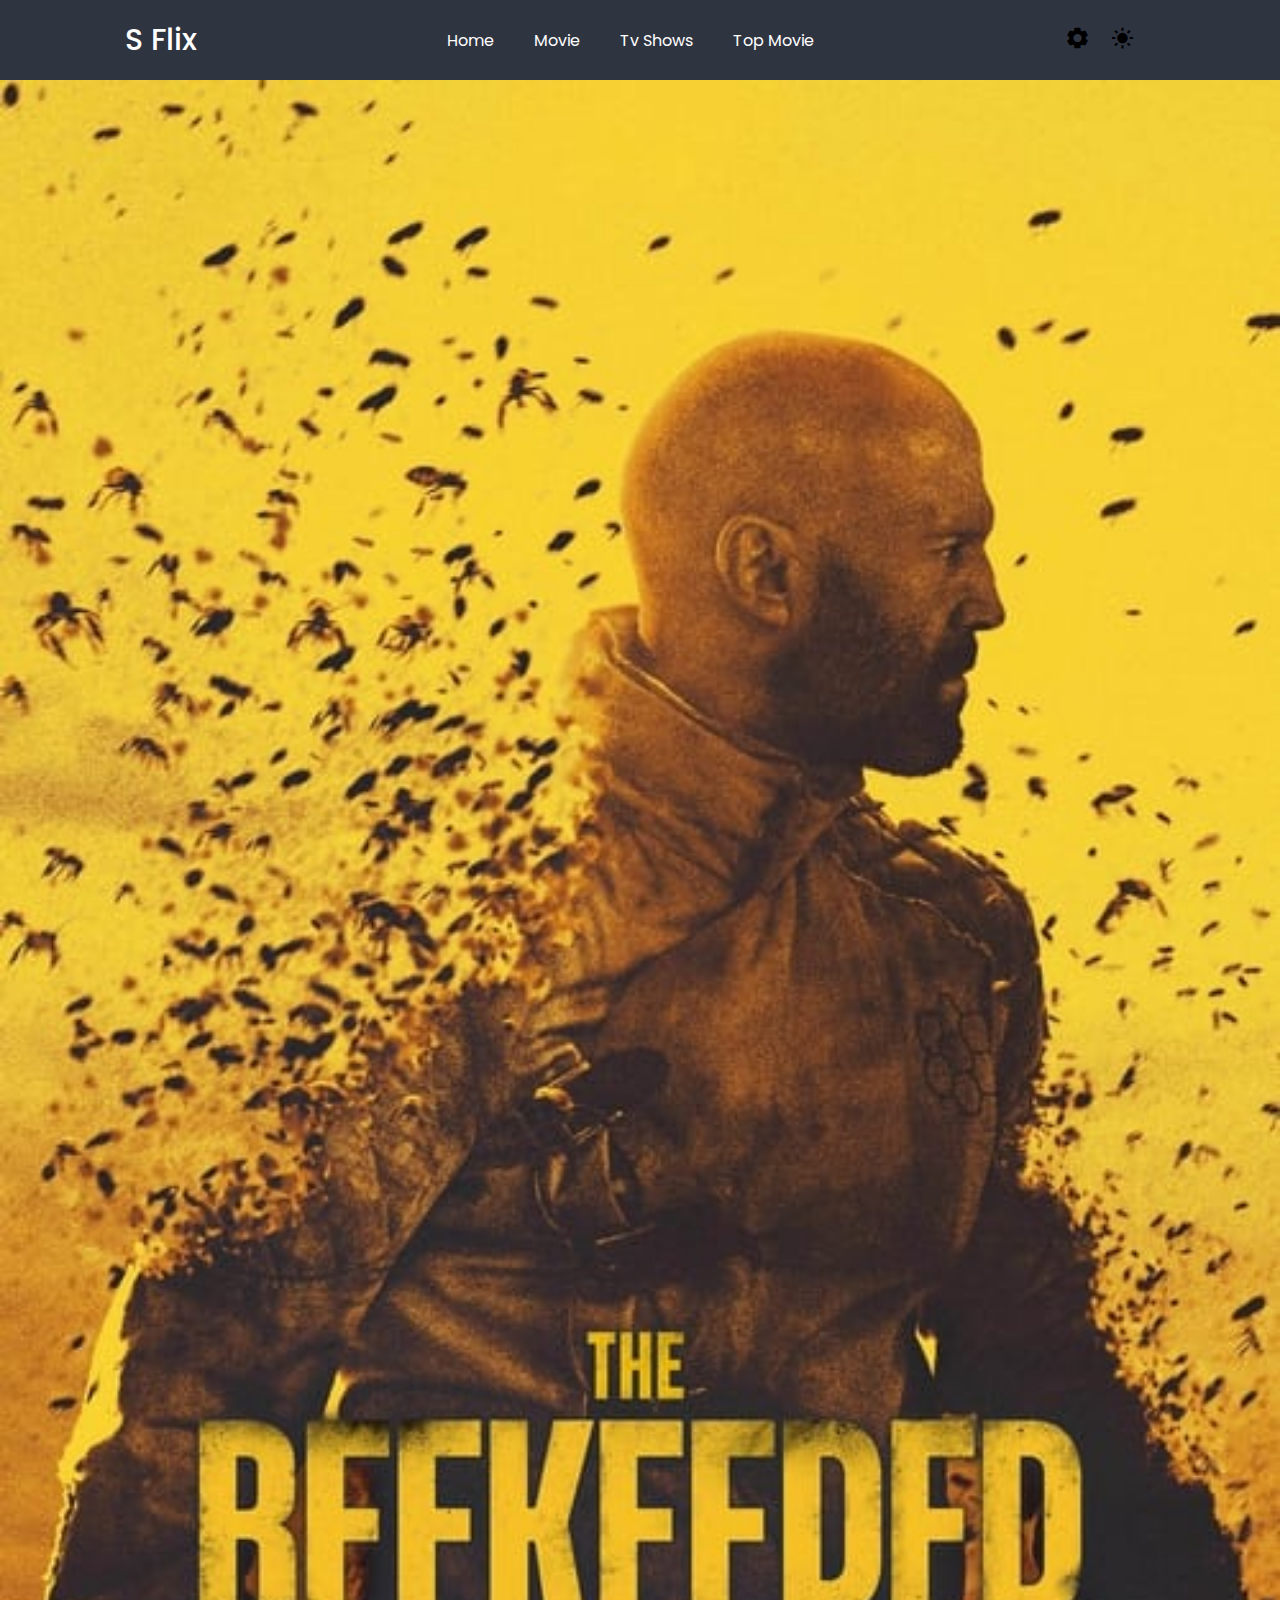
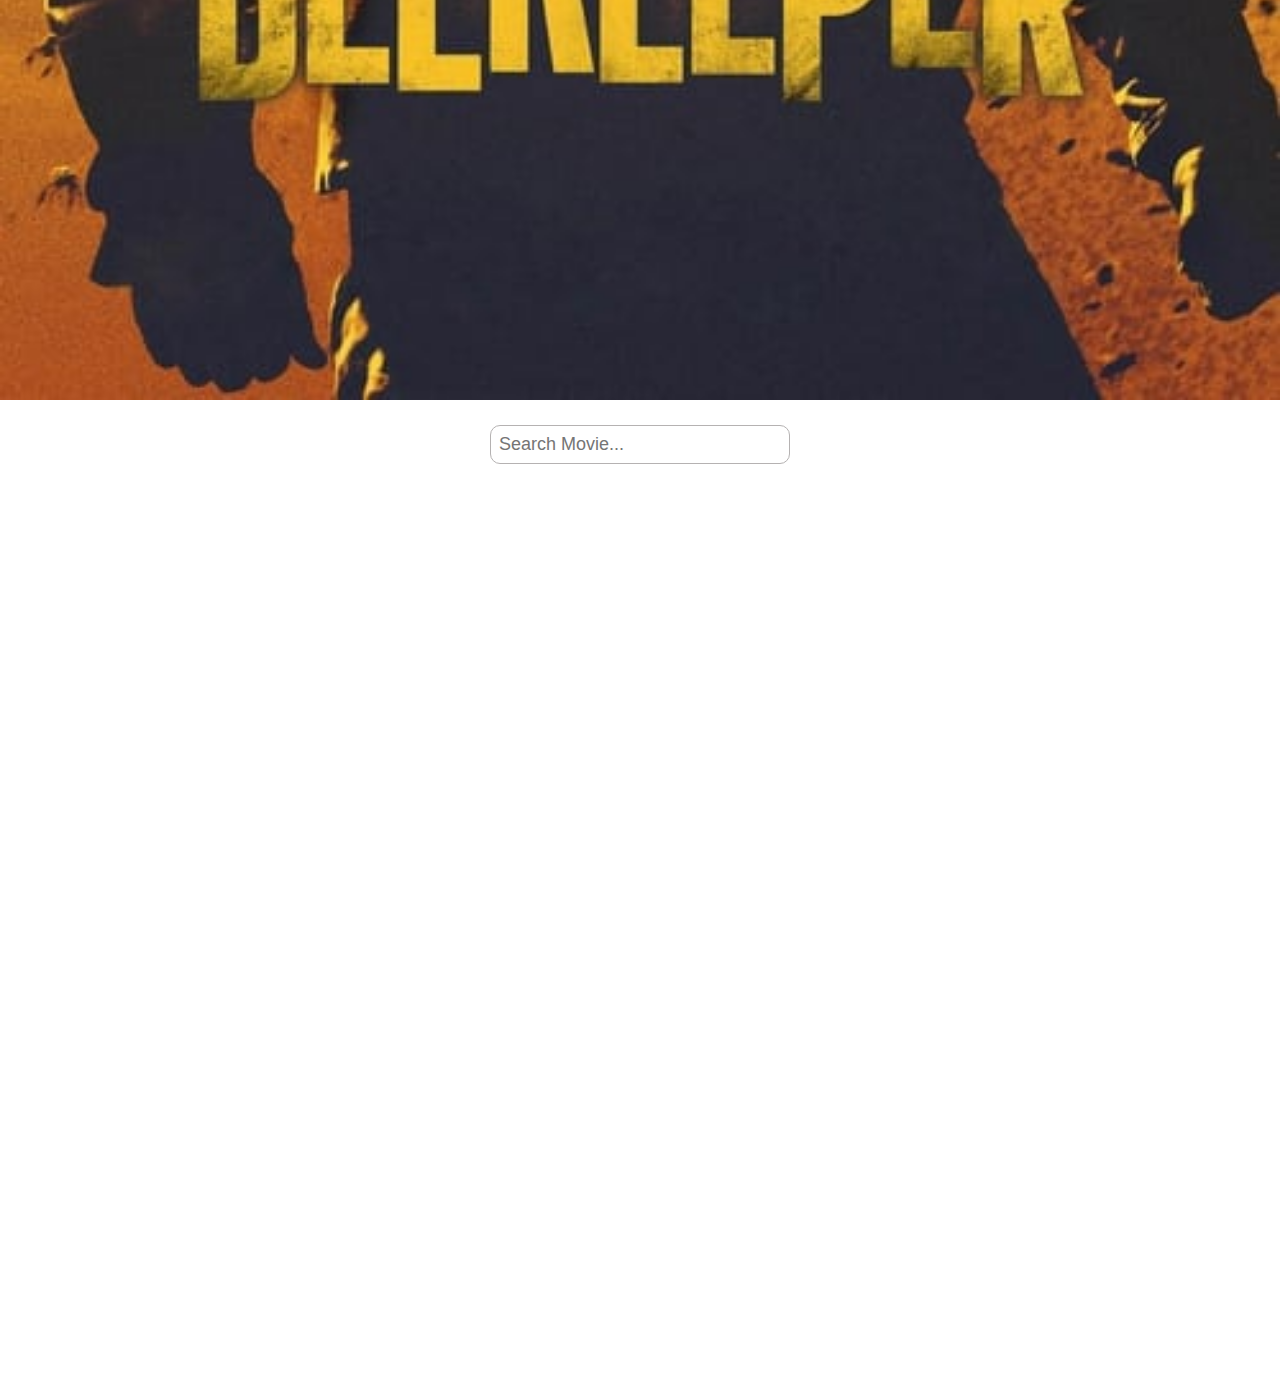
<file: index.html>
<!DOCTYPE html>
<html lang="en">
  <head>
    <meta charset="UTF-8" />
    <meta name="viewport" content="width=device-width, initial-scale=1.0" />
    <title>Document</title>

    <link
      href="https://unpkg.com/boxicons@2.1.4/css/boxicons.min.css"
      rel="stylesheet"
    />

    <link rel="stylesheet" href="style.css" />
    <link rel="stylesheet" href="quire.css" />
  </head>
  <body>
    <div class="container">
      <!-- Header -->
      <header>
        <a href="#">
          <h3>S Flix</h3>
        </a>
        <nav class="nav-menu-container">
          <ul>
            <li><a href="#home">Home</a></li>
            <li><a href="movie.html">Movie</a></li>
            <li><a href="#shows">Tv Shows</a></li>
            <li><a href="#topmovie">Top Movie</a></li>
          </ul>
        </nav>
        <ul class="icon">
          <li><i class="bx bxs-cog" id="setting-icon"></i></li>
          <li><i class="bx bxs-sun" id="light-dark"></i></li>
          <li><i class="bx bx-menu" id="menu-bar"></i></li>
        </ul>
      </header>
      <div class="image-box">
        <img src="images/movie1.jpg" alt="" />
        <img src="images/movie2.jpg" alt="" />
        <img src="images/movie3.jpg" alt="" />
        <img src="images/movie4.jpg" alt="" />
        <img src="images/movie5.jpg" alt="" />
        <img src="images/movie6.jpg" alt="" />
      </div>
      <!-- Header Close -->
      <section class="movie-section">
        <img src="images/movie1.jpg" alt="" class="main-image" />
      </section>
      <div class="search-box">
        <input
          type="text"
          name=""
          id="search-movie-input"
          placeholder="Search Movie..."
        />
      </div>
      <section class="movie-collection"></section>
    </div>
    <script src="app.js" type="module"></script>
  </body>
</html>
</file>
<file: style.css>
@import url("https://fonts.googleapis.com/css2?family=Poppins:wght@300;400;500;600;700&display=swap");
* {
  margin: 0;
  padding: 0;
  box-sizing: border-box;
}
html {
  font-family: "Poppins", sans-serif;
  font-size: 62.5%;
}
:root {
  --header-bgColor: #2f3441;
  --third-fontSize: 3rem;
  --third-textColor: #fff;
}
header {
  width: 100%;
  background-color: var(--header-bgColor);
  height: 80px;
  display: flex;
  justify-content: space-around;
  align-items: center;
  z-index: 1000;
}
header a {
  text-decoration: none;
}
header h3 {
  font-size: var(--third-fontSize);
  color: var(--third-textColor);
  font-weight: 500;
}
.icon {
  display: flex;
  gap: 2rem;
}
header nav ul {
  display: flex;
  gap: 4rem;
}
header ul li {
  list-style: none;
}
header ul li i {
  font-size: 2.5rem;
  font-weight: 400;
}
header nav ul li a {
  text-decoration: none;
  color: #fff;
  font-size: 1.6rem;
  transition: 0.5s ease;
}
header nav ul li a:hover {
  color: #ff006e;
}
#menu-bar {
  display: none;
}
/* Movie Section start */
.movie-section {
  position: relative;
  width: 100%;
  height: 100%;
}
.main-image {
  width: 100%;
  height: 100%;
  background-size: cover;
  background-position: center;
}
.image-box {
  position: absolute;
  top: -1000px;
  right: 10px;
  background-color: #23bab1;
  min-width: 300px;
  height: auto;
  display: grid;
  grid-template-columns: 1fr 1fr 1fr;
  transition: 0.5s ease;
  z-index: 100;
}
/* Movie Section end */
.image-box img {
  width: 100px;
  margin: 0.3rem;
}
.image-box-active {
  top: 100px !important;
}
.dark-mode-on {
  background-color: #1e2129;
  color: #fff;
}
/* Movie Collection start */
.movie-collection {
  width: 100%;
  min-height: 100vh;
  display: grid;
  grid-template-columns: repeat(5, 1fr);
  gap: 2rem;
  padding: 2rem;
}
/* Movie Collection end  */
.movie-card {
  height: 73%;
  width: 100%;
  box-shadow: -3px 3px 45px 0px rgba(0, 0, 0, 0.75);
  -webkit-box-shadow: -3px 3px 45px 0px rgba(0, 0, 0, 0.75);
  -moz-box-shadow: -3px 3px 45px 0px rgba(0, 0, 0, 0.75);
  border-radius: 10px;
}
.movie-card img {
  width: 100%;
  height: auto;
  border-radius: 10px;
}
.movie-title {
  font-size: 1.8rem;
  margin-left: 1rem;
}

.movie-star {
  font-size: 1.6rem;
  color: #23bab1;
  margin-left: 1rem;
}
.search-box {
  display: flex;
  justify-content: center;
  align-items: center;
  padding: 2rem;
}
.search-box input {
  padding: 0.8rem;
  border-radius: 10px;
  border: 1px solid #b5b2b2;
  outline: none;
  width: 30rem;
  font-size: 1.8rem;
  font-weight: 500;
}
</file>
<file: quire.css>
@media screen and (max-width: 75em) {
  .movie-collection {
    grid-template-columns: repeat(4, 1fr);
  }
}
@media screen and (max-width: 48em) {
  /* header */
  header nav {
    position: absolute;
    top: -1000px;
    z-index: 1000;
    transition: 0.8s ease;
    background-color: #2f3441;
    width: 100%;
    transform: translateX(100%);
    display: flex;
    align-content: center;
    justify-content: center;
    padding: 2rem;
  }

  header nav ul {
    display: flex;
    flex-direction: column;
  }
  header nav ul li a {
    color: #fff;
    font-size: 2rem;
  }
  header nav ul li {
    position: relative;
  }

  header h3 {
    font-size: 2.8rem;
  }
  .menu-toggle-show {
    top: 80px !important;
    transform: translateX(0%);
  }
  #menu-bar {
    display: block;
  }
  .movie-collection {
    grid-template-columns: repeat(3, 1fr);
  }
}
</file>
